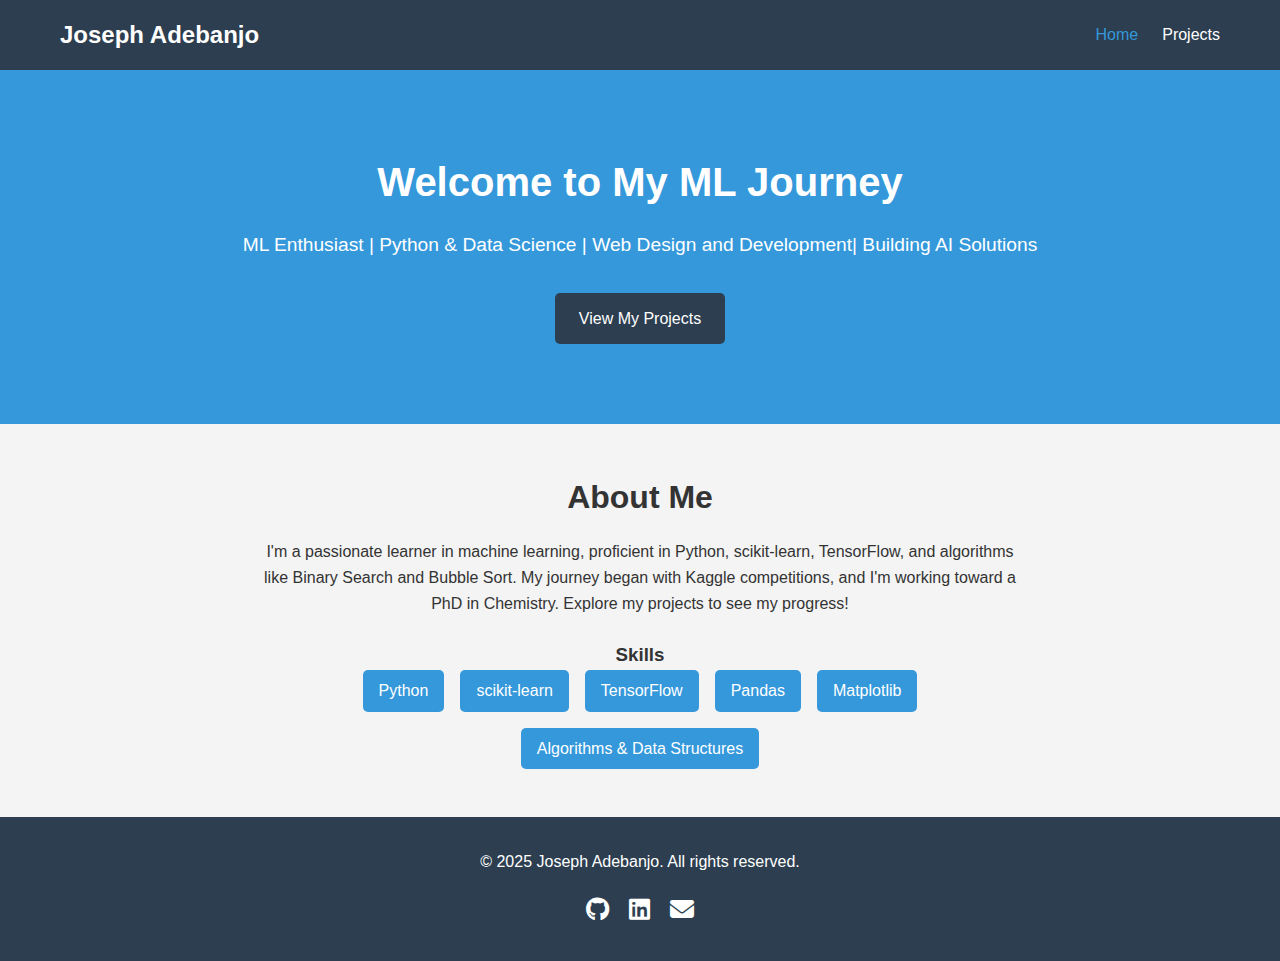
<file: index.html>
<!DOCTYPE html>
<html lang="en">
<head>
    <meta charset="UTF-8">
    <meta name="viewport" content="width=device-width, initial-scale=1.0">
    <title>Joseph Adebanjo ML Journey | ML Portfolio</title>
    <link rel="stylesheet" href="css/styles.css">
    <link rel="stylesheet" href="https://cdnjs.cloudflare.com/ajax/libs/font-awesome/6.4.0/css/all.min.css">
</head>
<body>
    <!-- Header -->
    <header>
        <nav>
            <div class="logo">Joseph Adebanjo</div>
            <ul class="nav-links">
                <li><a href="index.html" class="active">Home</a></li>
                <li><a href="projects.html">Projects</a></li>
            </ul>
            <div class="menu-toggle"><i class="fas fa-bars"></i></div>
        </nav>
    </header>

    <!-- Hero Section -->
    <section class="hero">
        <h1>Welcome to My ML Journey</h1>
        <p>ML Enthusiast | Python & Data Science | Web Design and Development| Building AI Solutions</p>
        <a href="projects.html" class="cta">View My Projects</a>
    </section>

    <!-- About Section -->
    <section class="about">
        <h2>About Me</h2>
        <p>I'm a passionate learner in machine learning, proficient in Python, scikit-learn, TensorFlow, and algorithms like Binary Search and Bubble Sort. My journey began with Kaggle competitions, and I'm working toward a PhD in Chemistry. Explore my projects to see my progress!</p>
        <h3>Skills</h3>
        <ul class="skills">
            <li>Python</li>
            <li>scikit-learn</li>
            <li>TensorFlow</li>
            <li>Pandas</li>
            <li>Matplotlib</li>
            <li>Algorithms & Data Structures</li>
        </ul>
    </section>

    <!-- Footer -->
    <footer>
        <p>&copy; 2025 Joseph Adebanjo. All rights reserved.</p>
        <div class="social-links">
            <a href="https://github.com/josephadebanjo" target="_blank"><i class="fab fa-github"></i></a>
            <a href="https://linkedin.com/in/josephadebanjo" target="_blank"><i class="fab fa-linkedin"></i></a>
            <a href="mailto:josephadebanjo@gmail.com"><i class="fas fa-envelope"></i></a>
        </div>
    </footer>

    <script src="js/script.js"></script>
</body>
</html>
</file>
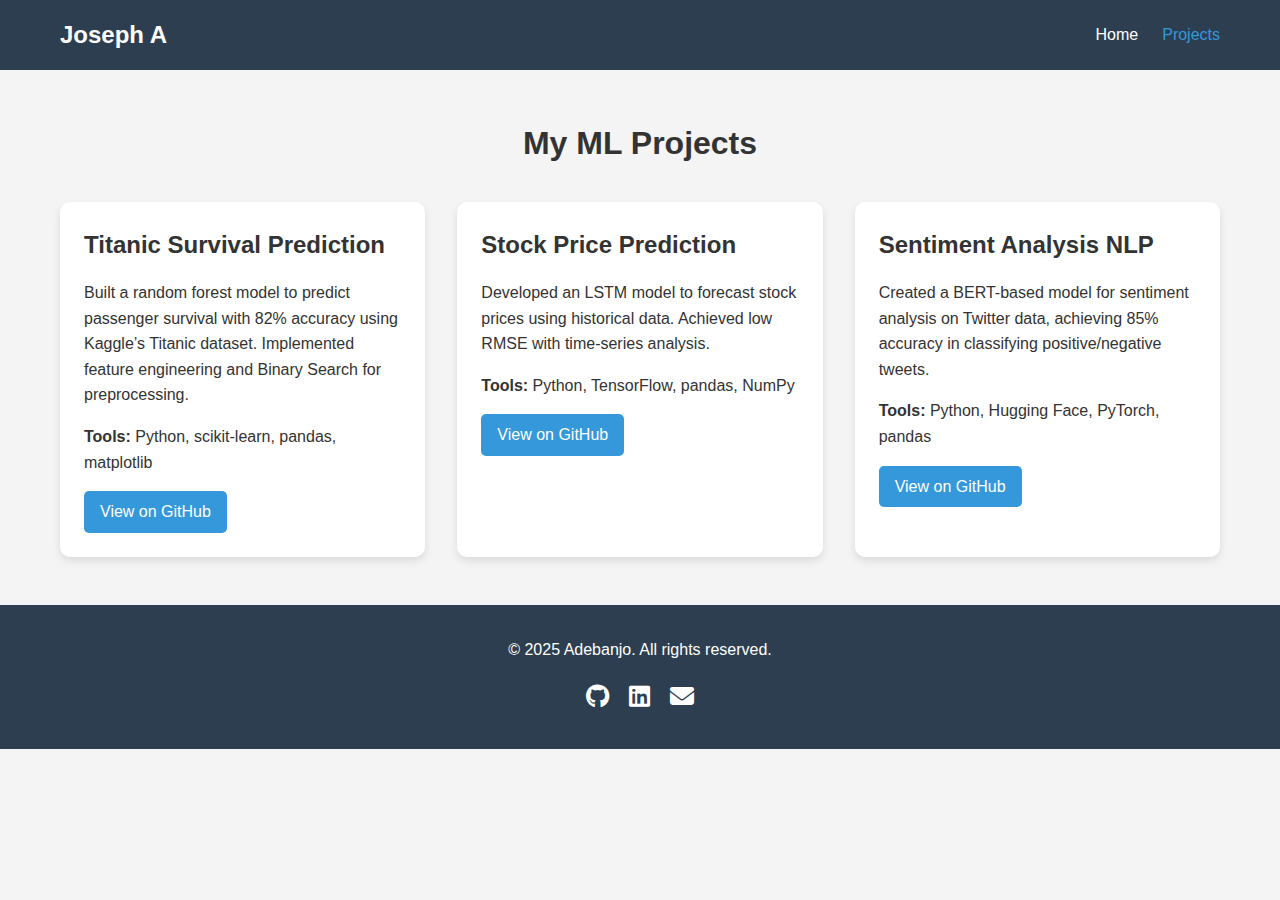
<file: projects.html>
<!DOCTYPE html>
<html lang="en">
<head>
    <meta charset="UTF-8">
    <meta name="viewport" content="width=device-width, initial-scale=1.0">
    <title>Projects | Joseph A</title>
    <link rel="stylesheet" href="css/styles.css">
    <link rel="stylesheet" href="https://cdnjs.cloudflare.com/ajax/libs/font-awesome/6.4.0/css/all.min.css">
</head>
<body>
    <!-- Header -->
    <header>
        <nav>
            <div class="logo">Joseph A</div>
            <ul class="nav-links">
                <li><a href="index.html">Home</a></li>
                <li><a href="projects.html" class="active">Projects</a></li>
            </ul>
            <div class="menu-toggle"><i class="fas fa-bars"></i></div>
        </nav>
    </header>

    <!-- Projects Section -->
    <section class="projects">
        <h2>My ML Projects</h2>
        <div class="project-grid">
            <!-- Project 1 -->
            <div class="project-card">
                <h3>Titanic Survival Prediction</h3>
                <p>Built a random forest model to predict passenger survival with 82% accuracy using Kaggle’s Titanic dataset. Implemented feature engineering and Binary Search for preprocessing.</p>
                <p><strong>Tools:</strong> Python, scikit-learn, pandas, matplotlib</p>
                <a href="https://github.com/YourUsername/Titanic-ML-Classification" target="_blank" class="project-link">View on GitHub</a>
            </div>
            <!-- Project 2 -->
            <div class="project-card">
                <h3>Stock Price Prediction</h3>
                <p>Developed an LSTM model to forecast stock prices using historical data. Achieved low RMSE with time-series analysis.</p>
                <p><strong>Tools:</strong> Python, TensorFlow, pandas, NumPy</p>
                <a href="https://github.com/YourUsername/Stock-Price-Prediction" target="_blank" class="project-link">View on GitHub</a>
            </div>
            <!-- Project 3 -->
            <div class="project-card">
                <h3>Sentiment Analysis NLP</h3>
                <p>Created a BERT-based model for sentiment analysis on Twitter data, achieving 85% accuracy in classifying positive/negative tweets.</p>
                <p><strong>Tools:</strong> Python, Hugging Face, PyTorch, pandas</p>
                <a href="https://github.com/YourUsername/Sentiment-Analysis-NLP" target="_blank" class="project-link">View on GitHub</a>
            </div>
        </div>
    </section>

    <!-- Footer -->
    <footer>
        <p>&copy; 2025 Adebanjo. All rights reserved.</p>
        <div class="social-links">
            <a href="https://github.com/josephadebanjo" target="_blank"><i class="fab fa-github"></i></a>
            <a href="https://linkedin.com/in/josephadebanjo" target="_blank"><i class="fab fa-linkedin"></i></a>
            <a href="mailto:josephadebanjo@gmail.com"><i class="fas fa-envelope"></i></a>
        </div>
    </footer>

    <script src="js/script.js"></script>
</body>
</html>
</file>
<file: css/styles.css>
/* Reset and General Styles */
* {
    margin: 0;
    padding: 0;
    box-sizing: border-box;
}
body {
    font-family: 'Arial', sans-serif;
    line-height: 1.6;
    color: #333;
    background-color: #f4f4f4;
}

/* Header and Navigation */
header {
    background-color: #2c3e50;
    color: #fff;
    padding: 1rem 0;
    position: sticky;
    top: 0;
    z-index: 100;
}
nav {
    display: flex;
    justify-content: space-between;
    align-items: center;
    max-width: 1200px;
    margin: 0 auto;
    padding: 0 20px;
}
.logo {
    font-size: 1.5rem;
    font-weight: bold;
}
.nav-links {
    list-style: none;
    display: flex;
    gap: 1.5rem;
}
.nav-links a {
    color: #fff;
    text-decoration: none;
    transition: color 0.3s;
}
.nav-links a:hover, .nav-links a.active {
    color: #3498db;
}
.menu-toggle {
    display: none;
    font-size: 1.5rem;
    cursor: pointer;
}

/* Hero Section */
.hero {
    background-color: #3498db;
    color: #fff;
    text-align: center;
    padding: 5rem 2rem;
}
.hero h1 {
    font-size: 2.5rem;
    margin-bottom: 1rem;
}
.hero p {
    font-size: 1.2rem;
    margin-bottom: 2rem;
}
.cta {
    display: inline-block;
    padding: 0.8rem 1.5rem;
    background-color: #2c3e50;
    color: #fff;
    text-decoration: none;
    border-radius: 5px;
    transition: background-color 0.3s;
}
.cta:hover {
    background-color: #34495e;
}

/* About Section */
.about {
    max-width: 800px;
    margin: 3rem auto;
    padding: 0 20px;
    text-align: center;
}
.about h2 {
    font-size: 2rem;
    margin-bottom: 1rem;
}
.about p {
    margin-bottom: 1.5rem;
}
.skills {
    list-style: none;
    display: flex;
    flex-wrap: wrap;
    gap: 1rem;
    justify-content: center;
}
.skills li {
    background-color: #3498db;
    color: #fff;
    padding: 0.5rem 1rem;
    border-radius: 5px;
}

/* Projects Section */
.projects {
    max-width: 1200px;
    margin: 3rem auto;
    padding: 0 20px;
}
.projects h2 {
    font-size: 2rem;
    text-align: center;
    margin-bottom: 2rem;
}
.project-grid {
    display: grid;
    grid-template-columns: repeat(auto-fit, minmax(300px, 1fr));
    gap: 2rem;
}
.project-card {
    background-color: #fff;
    padding: 1.5rem;
    border-radius: 10px;
    box-shadow: 0 4px 8px rgba(0, 0, 0, 0.1);
    transition: transform 0.3s;
}
.project-card:hover {
    transform: translateY(-5px);
}
.project-card h3 {
    font-size: 1.5rem;
    margin-bottom: 1rem;
}
.project-card p {
    margin-bottom: 1rem;
}
.project-link {
    display: inline-block;
    padding: 0.5rem 1rem;
    background-color: #3498db;
    color: #fff;
    text-decoration: none;
    border-radius: 5px;
    transition: background-color 0.3s;
}
.project-link:hover {
    background-color: #2980b9;
}

/* Footer */
footer {
    background-color: #2c3e50;
    color: #fff;
    text-align: center;
    padding: 2rem 0;
}
.social-links {
    margin-top: 1rem;
}
.social-links a {
    color: #fff;
    font-size: 1.5rem;
    margin: 0 0.5rem;
    transition: color 0.3s;
}
.social-links a:hover {
    color: #3498db;
}

/* Responsive Design */
@media (max-width: 768px) {
    .nav-links {
        display: none;
        flex-direction: column;
        position: absolute;
        top: 60px;
        left: 0;
        width: 100%;
        background-color: #2c3e50;
        padding: 1rem 0;
    }
    .nav-links.active {
        display: flex;
    }
    .menu-toggle {
        display: block;
    }
    .hero h1 {
        font-size: 2rem;
    }
    .hero p {
        font-size: 1rem;
    }
}
</file>
